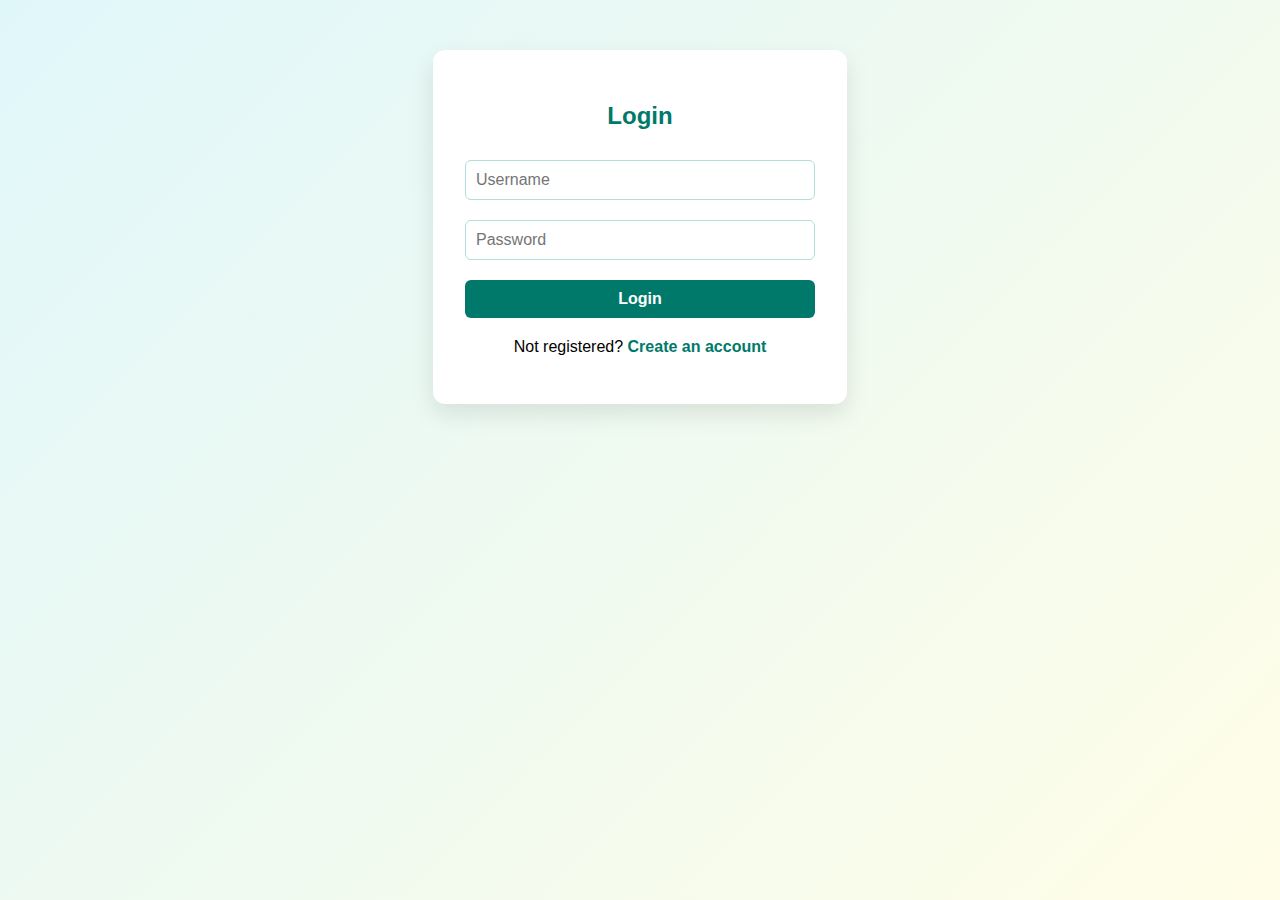
<file: frontend/index.html>
<!DOCTYPE html>
<html lang="en">
<head>
  <meta charset="UTF-8" />
  <meta name="viewport" content="width=device-width, initial-scale=1.0" />
  <title>Login</title>
  <link rel="stylesheet" href="style.css" />
</head>
<body>
  <div class="form-container">
    <form id="login-form">
      <h2>Login</h2>

      <input name="username" placeholder="Username" required />
      <input name="password" type="password" placeholder="Password" required />
      <button type="submit">Login</button>

      <p class="switch-link">Not registered? <a href="register.html">Create an account</a></p>
    </form>
  </div>

  <script>
    document.getElementById('login-form').onsubmit = async (e) => {
      e.preventDefault();

      const formData = new FormData(e.target);
      const body = new URLSearchParams(formData);

      try {
        const res = await fetch("http://127.0.0.1:8000/api/login/", {
          method: "POST",
          headers: {
            "Content-Type": "application/x-www-form-urlencoded"
          },
          body: body
        });

        const contentType = res.headers.get("content-type");
        let data = {};
        if (contentType && contentType.includes("application/json")) {
          data = await res.json();
        }

        if (res.ok && data.access) {
          localStorage.setItem("access", data.access);
          localStorage.setItem("refresh", data.refresh || "");
          window.location.href = "dashboard.html";
        } else {
          alert("Login failed: " + (data.detail || "Invalid credentials"));
        }
      } catch (err) {
        alert("Network error: " + err.message);
      }
    };
  </script>
</body>
</html>
</file>
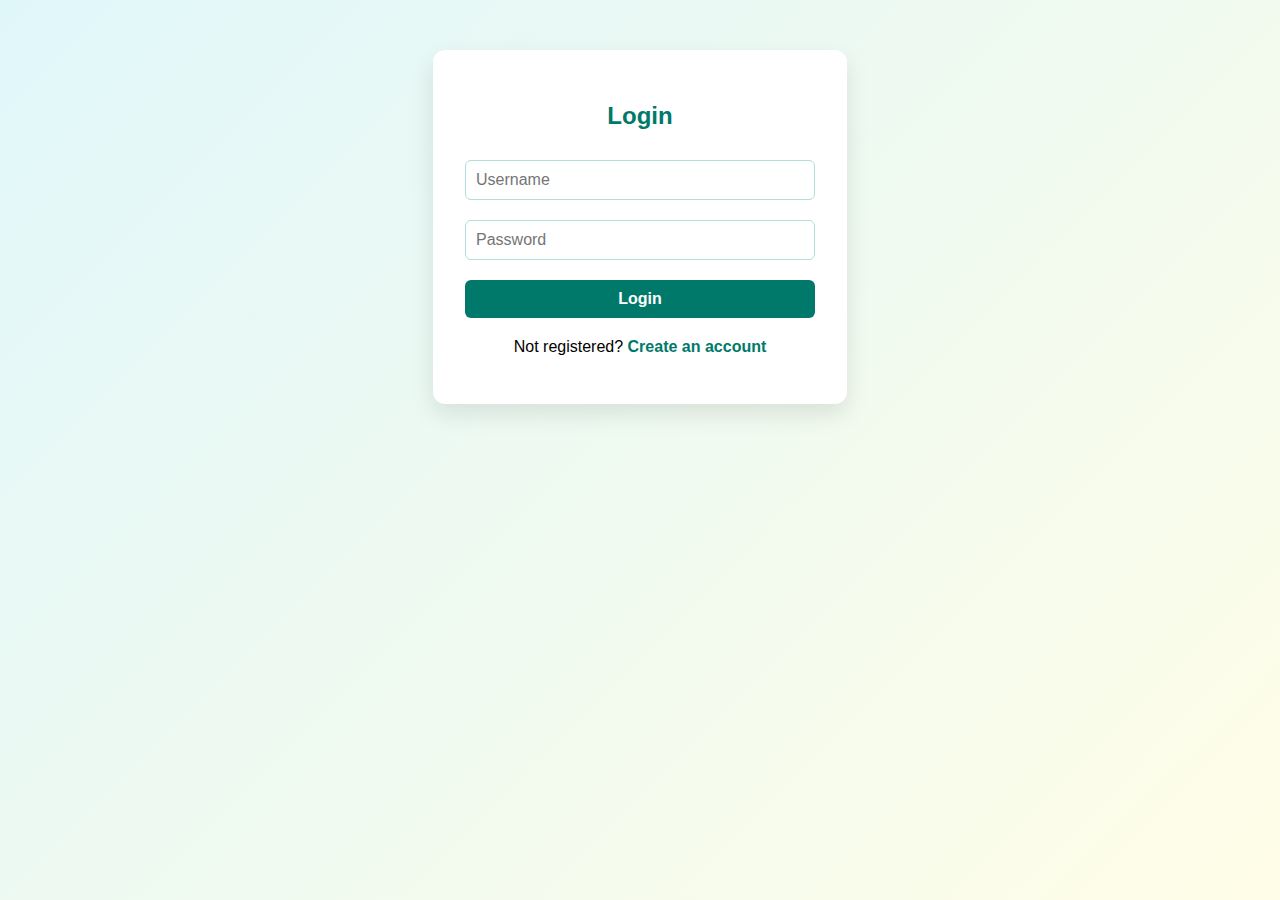
<file: frontend/dashboard.html>
<!DOCTYPE html>
<html lang="en">
<head>
  <meta charset="UTF-8" />
  <title>Dashboard</title>
  <link rel="stylesheet" href="dashboard.css" />
</head>
<body>
  <div class="dashboard-container">
    <div class="dashboard-header">
      <h2>Welcome, <span id="user-name">User</span></h2>
      <button id="logout-btn" class="logout-button">Logout</button>
    </div>

    <div class="profile-section">
      <img src="" alt="Profile Picture" id="profile-pic" class="profile-pic" />
      <div class="profile-details">
        <p><strong>Full Name:</strong> <span id="full-name"></span></p>
        <p><strong>Username:</strong> <span id="username"></span></p>
        <p><strong>Email:</strong> <span id="email"></span></p>
        <p><strong>User Type:</strong> <span id="user-type"></span></p>
        <p><strong>Address:</strong> <span id="address"></span></p>
      </div>
    </div>
  </div>

  <script>
    const accessToken = localStorage.getItem("access");

    if (!accessToken) {
      alert("You must be logged in to view the dashboard.");
      window.location.href = "index.html";
    } else {
      fetch("http://127.0.0.1:8000/api/dashboard/", {
        method: "GET",
        headers: {
          Authorization: `Bearer ${accessToken}`
        }
      })
        .then(async (res) => {
          if (!res.ok) {
            throw new Error("Failed to fetch user data");
          }
          return res.json();
        })
        .then((data) => {
          document.getElementById("user-name").textContent = data.first_name;
          document.getElementById("full-name").textContent = `${data.first_name} ${data.last_name}`;
          document.getElementById("username").textContent = data.username;
          document.getElementById("email").textContent = data.email;
          document.getElementById("user-type").textContent = data.user_type;

          const address = `${data.address_line1}, ${data.city}, ${data.state} - ${data.pincode}`;
          document.getElementById("address").textContent = address;

          if (data.profile_picture) {
            document.getElementById("profile-pic").src = data.profile_picture;
          } else {
            document.getElementById("profile-pic").src = "default-avatar.png";
          }
        })
        .catch((err) => {
          console.error(err);
          alert("Session expired or unauthorized. Please login again.");
          localStorage.removeItem("access");
          localStorage.removeItem("refresh");
          window.location.href = "index.html";
        });
    }

    document.getElementById("logout-btn").addEventListener("click", () => {
      localStorage.removeItem("access");
      localStorage.removeItem("refresh");
      alert("Logged out successfully.");
      window.location.href = "index.html";
    });
  </script>

  <style>
    .logout-button {
      padding: 8px 16px;
      background-color: #f44336;
      color: white;
      border: none;
      border-radius: 5px;
      font-size: 14px;
      cursor: pointer;
      float: right;
    }
    .logout-button:hover {
      background-color: #d32f2f;
    }
    .dashboard-header {
      display: flex;
      justify-content: space-between;
      align-items: center;
    }
  </style>
</body>
</html>
</file>
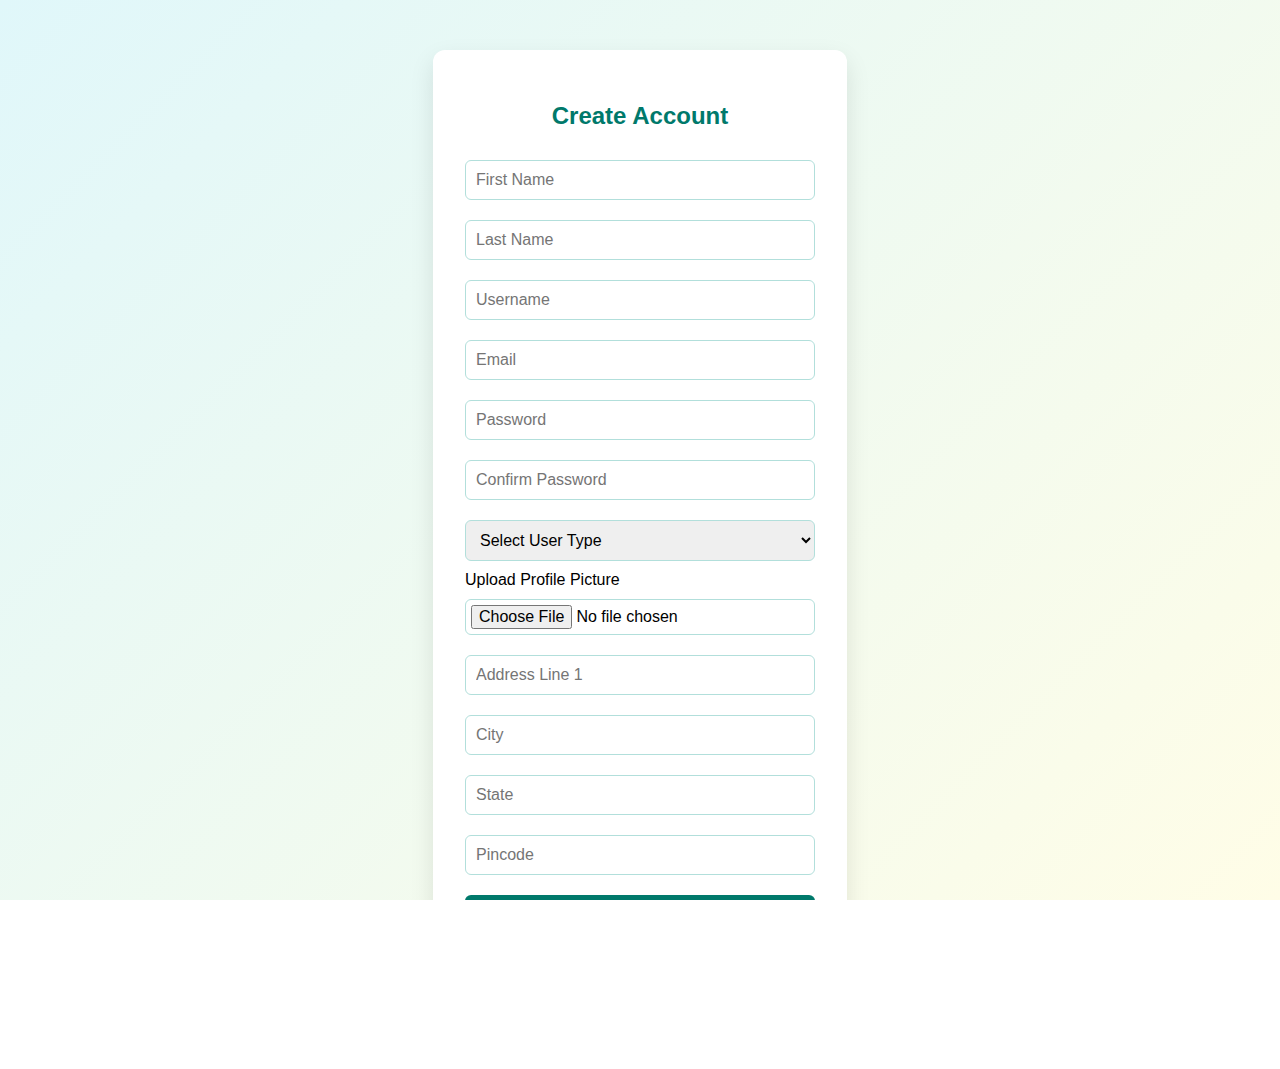
<file: frontend/register.html>
<!DOCTYPE html>
<html lang="en">
<head>
  <meta charset="UTF-8" />
  <meta name="viewport" content="width=device-width, initial-scale=1.0" />
  <title>Register</title>
  <link rel="stylesheet" href="style.css" />
  <style>
    #password-error {
      color: red;
      font-size: 14px;
      margin-top: -10px;
      margin-bottom: 10px;
      display: block;
    }
  </style>
</head>
<body>
  <div class="form-container">
    <form id="register-form" enctype="multipart/form-data">
      <h2>Create Account</h2>

      <input name="first_name" placeholder="First Name" required />
      <input name="last_name" placeholder="Last Name" required />
      <input name="username" placeholder="Username" required />
      <input name="email" type="email" placeholder="Email" required />
      <input name="password" id="password" type="password" placeholder="Password" required />
      <input name="confirm_password" id="confirm_password" type="password" placeholder="Confirm Password" required />
      <span id="password-error"></span>

      <select name="user_type" required>
        <option value="" disabled selected>Select User Type</option>
        <option value="patient">Patient</option>
        <option value="doctor">Doctor</option>
      </select>

      <label for="profile_picture">Upload Profile Picture</label>
      <input name="profile_picture" id="profile_picture" type="file" accept="image/*" />

      <input name="address_line1" placeholder="Address Line 1" required />
      <input name="city" placeholder="City" required />
      <input name="state" placeholder="State" required />
      <input name="pincode" placeholder="Pincode" required />

      <button type="submit">Register</button>
      <p class="switch-link">Already registered? <a href="index.html">Login here</a></p>
    </form>
  </div>

  <script>
    const passwordInput = document.getElementById('password');
    const confirmPasswordInput = document.getElementById('confirm_password');
    const errorSpan = document.getElementById('password-error');

    confirmPasswordInput.addEventListener('input', () => {
      if (confirmPasswordInput.value !== passwordInput.value) {
        errorSpan.textContent = "Passwords do not match!";
      } else {
        errorSpan.textContent = "";
      }
    });

    document.getElementById('register-form').onsubmit = async (e) => {
      e.preventDefault();

      if (confirmPasswordInput.value !== passwordInput.value) {
        errorSpan.textContent = "Passwords do not match!";
        return;
      }

      const formData = new FormData(e.target);

      try {
        const res = await fetch("http://127.0.0.1:8000/api/register/", {
          method: "POST",
          body: formData,
        });

        const contentType = res.headers.get("content-type");
        let data = {};
        if (contentType && contentType.includes("application/json")) {
          data = await res.json();
        }

        if (res.ok) {
          alert("Registration successful! Redirecting to login.");
          window.location.href = "index.html";
        } else {
          alert("Error: " + JSON.stringify(data));
        }
      } catch (err) {
        alert("Network error: " + err.message);
      }
    };
  </script>
</body>
</html>
</file>
<file: frontend/dashboard.css>
body {
  margin: 0;
  font-family: 'Segoe UI', sans-serif;
  background: linear-gradient(135deg, #e3f2fd, #fff3e0);
  color: #333;
}

.dashboard-container {
  max-width: 800px;
  margin: 60px auto;
  background: white;
  padding: 2rem;
  border-radius: 12px;
  box-shadow: 0 10px 25px rgba(0, 0, 0, 0.1);
}

.dashboard-header {
  text-align: center;
  margin-bottom: 2rem;
}

.dashboard-header h2 {
  color: #00796b;
}

.profile-section {
  display: flex;
  flex-wrap: wrap;
  align-items: center;
  justify-content: space-between;
}

.profile-pic {
  width: 150px;
  height: 150px;
  border-radius: 50%;
  object-fit: cover;
  border: 4px solid #80cbc4;
  margin-bottom: 1rem;
}

.profile-details {
  flex: 1;
  padding-left: 2rem;
}

.profile-details p {
  font-size: 18px;
  margin: 8px 0;
}

@media (max-width: 600px) {
  .profile-section {
    flex-direction: column;
    align-items: center;
  }

  .profile-details {
    padding-left: 0;
    text-align: center;
  }
}
</file>
<file: frontend/style.css>
/* Reset default body margin */
body {
  margin: 0;
  font-family: 'Segoe UI', sans-serif;
  background: linear-gradient(135deg, #e0f7fa, #fffde7);
}

/* Scrollable wrapper */
body, html {
  height: 100%;
  overflow-x: hidden;
}

/* Container with top margin instead of vertical centering */
.form-container {
  background: white;
  padding: 2rem;
  border-radius: 12px;
  box-shadow: 0 10px 25px rgba(0, 0, 0, 0.1);
  width: 350px;
  margin: 50px auto; /* scrollable, not fixed */
}

/* Form header */
form h2 {
  text-align: center;
  margin-bottom: 20px;
  color: #00796b;
}

/* Inputs, Selects, Buttons */
input, select, button {
  width: 100%;
  margin: 10px 0;
  padding: 10px;
  font-size: 16px;
  border: 1px solid #b2dfdb;
  border-radius: 6px;
  box-sizing: border-box;
}

input[type="file"] {
  padding: 5px;
}

/* Button styling */
button {
  background-color: #00796b;
  color: white;
  font-weight: bold;
  border: none;
  cursor: pointer;
  transition: background 0.3s ease;
}

button:hover {
  background-color: #004d40;
}

/* Switch between login/register links */
.switch-link {
  text-align: center;
  margin-top: 10px;
}

.switch-link a {
  color: #00796b;
  text-decoration: none;
  font-weight: bold;
}
</file>
